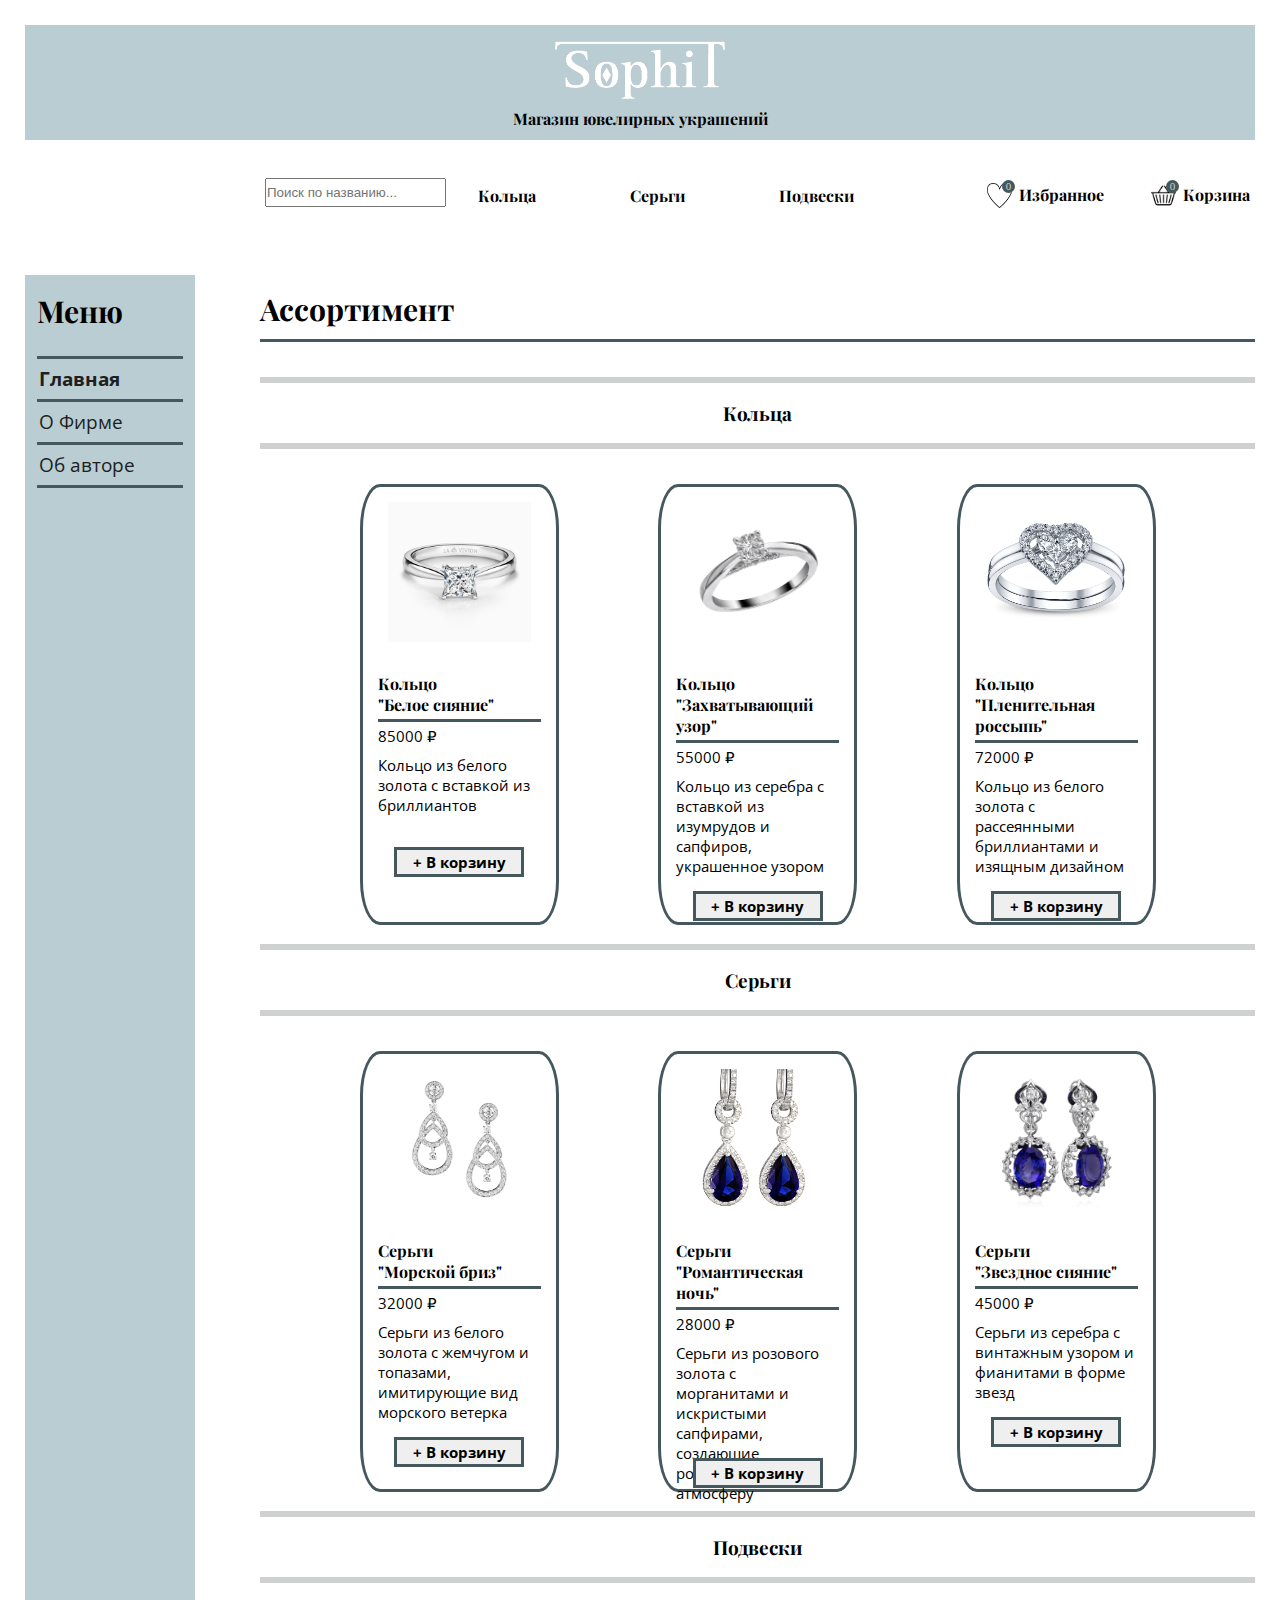
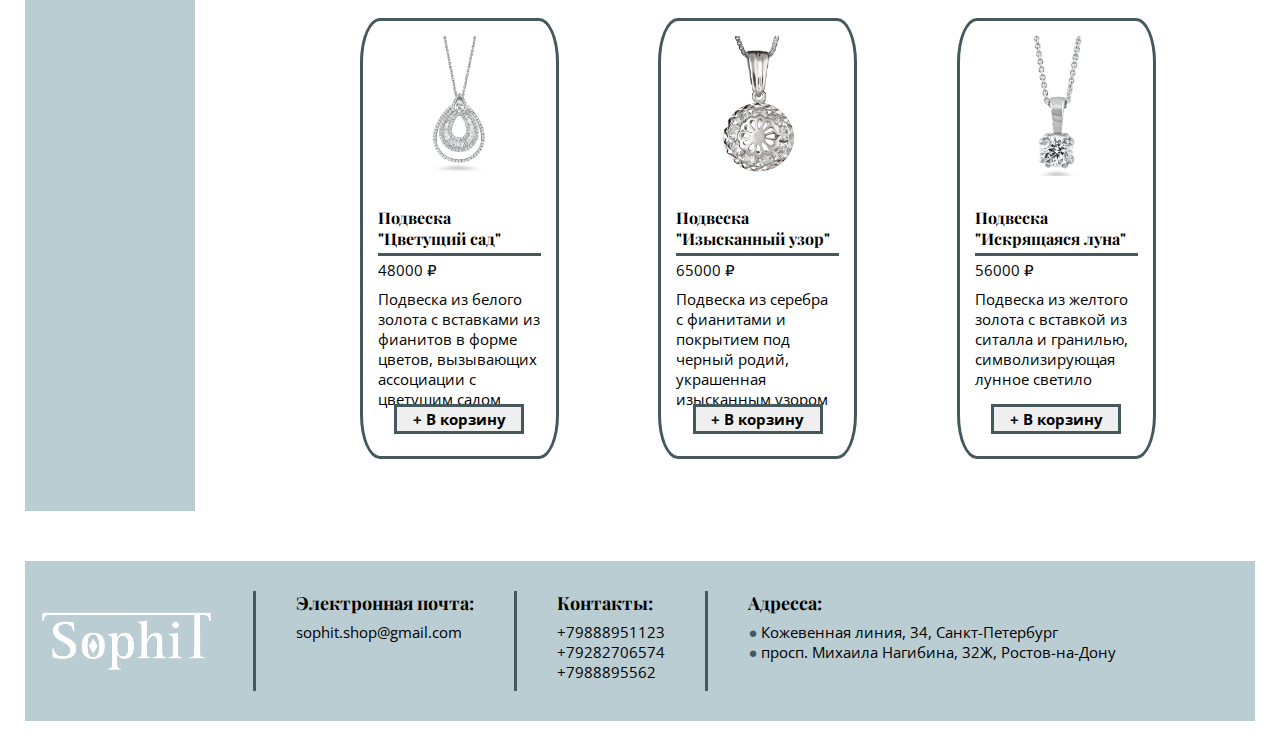
<file: index.html>
<!DOCTYPE html>
<html lang="ru">

<head>

    <meta charset="UTF-8">

    <link rel="stylesheet" href="css/main.css">
    <link rel="stylesheet" href="css/fonts.css">

    <meta name="viewport" content="width=device-width initial-scale=1.0">
    <meta name="author" content="Grinko Maxim">
    <meta name="description" content="#">
    
    <title>Премиальный ювелирный интернет-магазин SOPHIT</title>

</head>

<body>

    <div class="header">

        <div class="presentation">

            <img src="img/logos/sophit.png" alt="Изображение не загрузилось">
            <p>Магазин ювелирных украшений</p>

        </div>

        <div class="header_nav">

            <div class="main_puncts">

                <ul>

                    <input type="text" placeholder="Поиск по названию...">

                    <li><a href="index.html#Rings" target="_self">Кольца</a></li>
                    <li><a href="index.html#Earrings" target="_self">Серьги</a></li>
                    <li><a href="index.html#Pendants" target="_self">Подвески</a></li>

                </ul>

            </div>

            <div class="sub_puncts">
                
                <div id="favourites">

                    <div>
                        0
                    </div>

                    <img src="img/logos/favourites.png" alt="Изображение не загрузилось :(">
                    <p>Избранное</p>

                </div>

                <div id="basket">

                    <div>
                        0
                    </div>

                    <img src="img/logos/basket.png" alt="Изображение не загрузилось :(">
                    <p>Корзина</p>

                </div>
                
            </div>

        </div>

    </div>

    <div class="main">

        <div class="side_nav">

            <h2>Меню</h2>

            <div id="nav_p1" style="font-weight: bold">

                <p><a href="index.html" target ="_self">Главная</a></p>

            </div>

            <div id="nav_p2">

                <p><a href="About us.html" target ="_self">O Фирме</a></p>

            </div>

            <div id="nav_p3">

                <p><a href="About author.html" target ="_self">Oб авторе</a></p>

            </div>

        </div>

        <div class="section">

            <div class="section_header">

                <h2>Ассортимент</h2>

            </div>

            <a name="Rings"></a>
            <div class="section_shop">

                <div class="prod_header">Кольца</div>

                <div class="prod_row">

                    <div class="prod">

                        <img src="img/jewellery/ring1.png" alt="Cant download:(">
                        <p class="prod_name">Кольцо</br> "Белое сияние"</p>
                        <p class="prod_cost"> 85000 ₽</p>
                        <p class="prod_descript">Кольцо из белого золота с вставкой из бриллиантов</p>

                        <button type="button" class="buy_button">+ В корзину </button>

                    </div>

                    <div class="prod">

                        <img src="img/jewellery/ring2.png" alt="Cant download:(">
                        <p class="prod_name">Кольцо</br> "Захватывающий узор"</p>
                        <p class="prod_cost">55000 ₽</p>
                        <p class="prod_descript">Кольцо из серебра с вставкой из изумрудов и сапфиров, украшенное узором</p>

                        <button type="button" class="buy_button">+ В корзину </button>

                    </div>

                    <div class="prod">

                        <img src="img/jewellery/ring3.png" alt="Cant download:(">
                        <p class="prod_name">Кольцо</br> "Пленительная россыпь"</p>
                        <p class="prod_cost">72000 ₽</p>
                        <p class="prod_descript">Кольцо из белого золота с рассеянными бриллиантами и изящным дизайном</p>

                        <button type="button" class="buy_button">+ В корзину </button>

                    </div>

                </div>

                <a name="Earrings"></a>
                <div class="prod_header">Серьги</div>

                <div class="prod_row">

                    <div class="prod">

                        <img src="img/jewellery/earring1.png" alt="Cant download:(">
                        <p class="prod_name">Серьги</br> "Морской бриз"</p>
                        <p class="prod_cost">32000 ₽</p>
                        <p class="prod_descript">Серьги из белого золота с жемчугом и топазами, имитирующие вид морского ветерка</p>

                        <button type="button" class="buy_button">+ В корзину </button>

                    </div>

                    <div class="prod">
                        <img src="img/jewellery/earring2.png" alt="Cant download:(">
                        <p class="prod_name">Серьги</br> "Романтическая ночь"</p>
                        <p class="prod_cost">28000 ₽</p>
                        <p class="prod_descript"> Серьги из розового золота с морганитами и искристыми сапфирами, создающие романтическую атмосферу</p>

                        <button type="button" class="buy_button">+ В корзину </button>

                    </div>

                    <div class="prod">

                        <img src="img/jewellery/earring3.png" alt="Cant download:(">
                        <p class="prod_name">Серьги</br> "Звездное сияние"</p>
                        <p class="prod_cost">45000 ₽</p>
                        <p class="prod_descript">Серьги из серебра с винтажным узором и фианитами в форме звезд</p>

                        <button type="button" class="buy_button">+ В корзину </button>

                    </div>

                </div>

                <a name="Pendants"></a>
                <div class="prod_header">Подвески</div>

                <div class="prod_row">

                    <div class="prod">

                        <img src="img/jewellery/pendant1.png" alt="Cant download:(">
                        <p class="prod_name">Подвеска</br> "Цветущий сад"</p>
                        <p class="prod_cost">48000 ₽</p>
                        <p class="prod_descript">Подвеска из белого золота с вставками из фианитов в форме цветов, вызывающих ассоциации с цветущим садом</p>

                        <button type="button" class="buy_button">+ В корзину </button>

                    </div>

                    <div class="prod">

                        <img src="img/jewellery/pendant2.png" alt="Cant download:(">
                        <p class="prod_name">Подвеска</br> "Изысканный узор"</p>
                        <p class="prod_cost">65000 ₽</p>
                        <p class="prod_descript">Подвеска из серебра с фианитами и покрытием под черный родий, украшенная изысканным узором</p>

                        <button type="button" class="buy_button">+ В корзину </button>

                    </div>

                    <div class="prod">

                        <img src="img/jewellery/pendant3.png" alt="Cant download:(">
                        <p class="prod_name">Подвеска</br> "Искрящаяся луна"</p>
                        <p class="prod_cost">56000 ₽</p>
                        <p class="prod_descript">Подвеска из желтого золота с вставкой из ситалла и гранилью, символизирующая лунное светило</p>

                        <button type="button" class="buy_button">+ В корзину </button>

                    </div>

                </div>

            </div>
            
        </div>

    </div>

    <div class="footer">

        <div class="presentation_footer">

             <img src="img/logos/sophit.png" alt="Изображение не загрузилось">

        </div>
        
        <div class=gmail>

             <h4>Электронная почта:</h4> 
             <a href="mailto:sophit.shop@gmail.com" target="_blank">sophit.shop@gmail.com</a>

        </div>

        <div class="tele">

             <h4>Контакты:</h4>
             <p>+79888951123</p>
             <p>+79282706574</p>
             <p>+7988895562</p>

        </div>

        <div class="addr">

            <h4>Адресса:</h4>
            <p>Кожевенная линия, 34, Санкт-Петербург</p>
            <p>просп. Михаила Нагибина, 32Ж, Ростов-на-Дону</p>

       </div>

    </div>

</body>

</html>
</file>
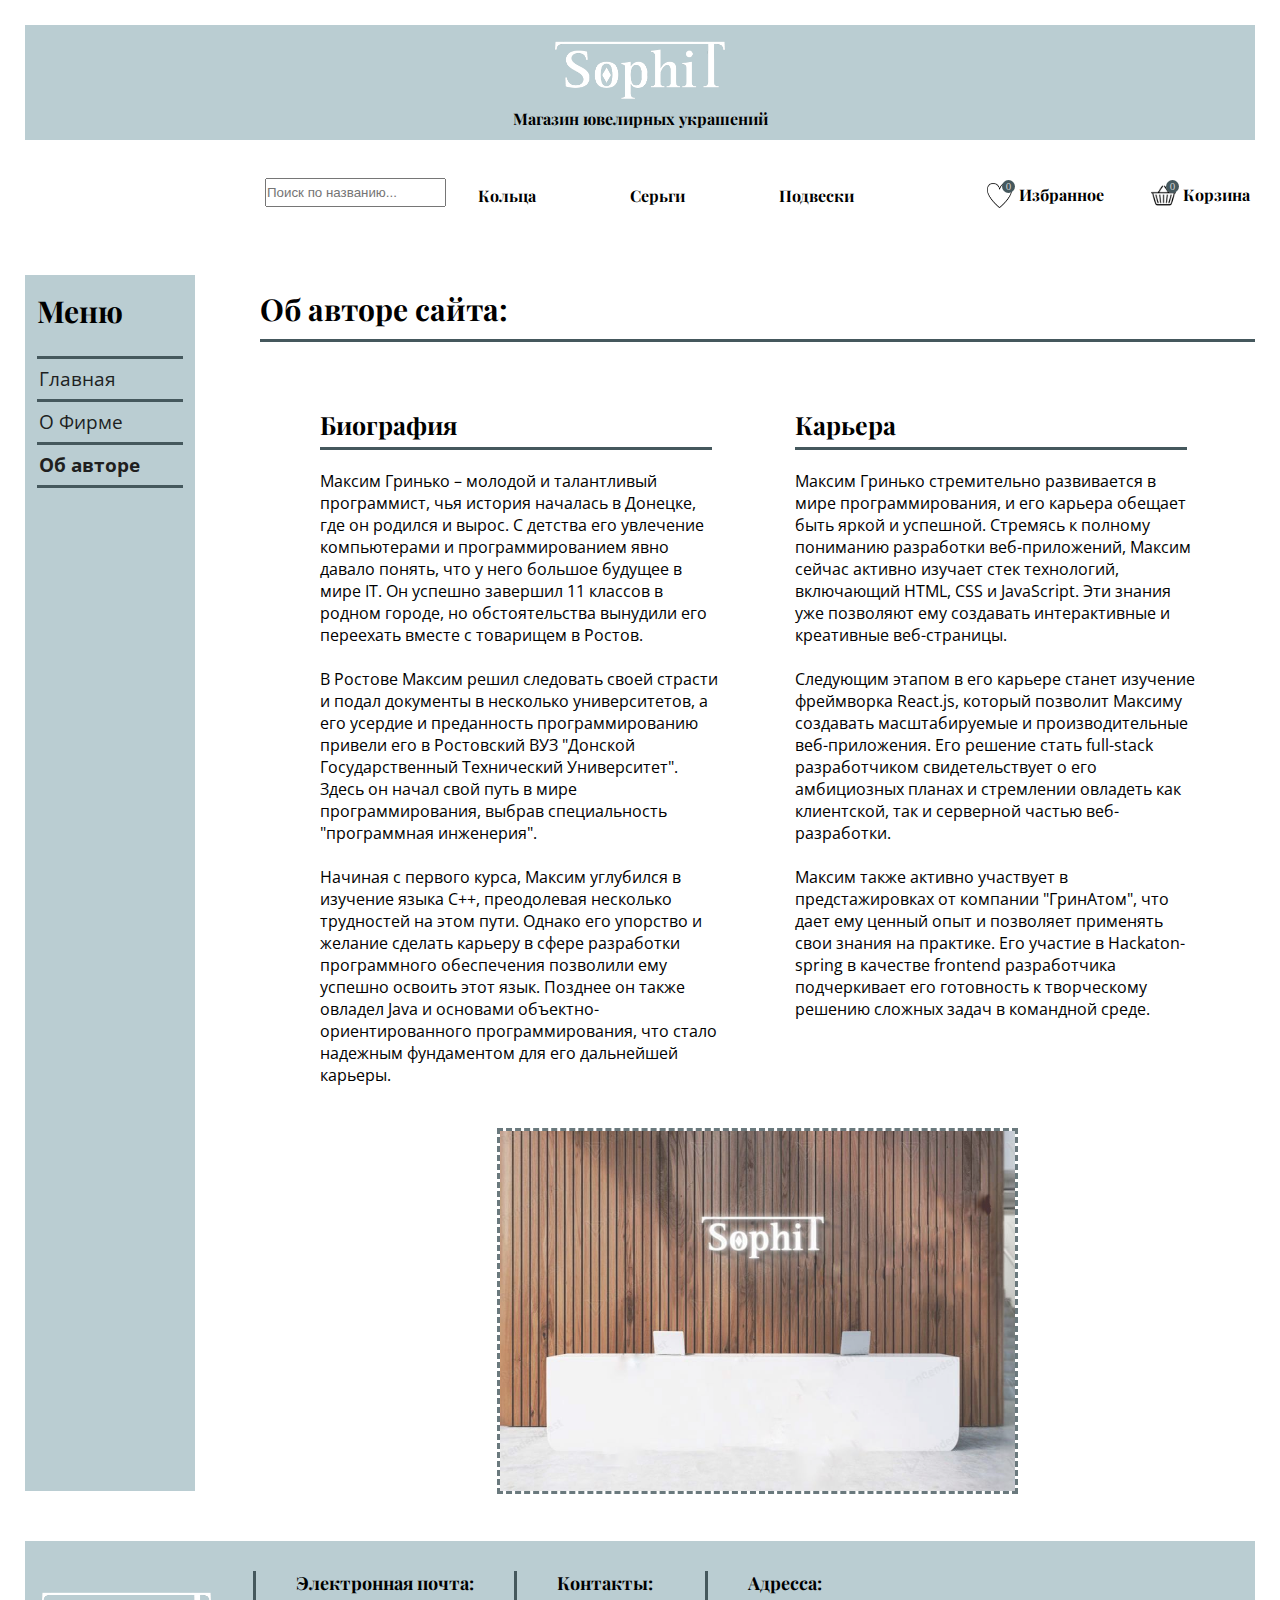
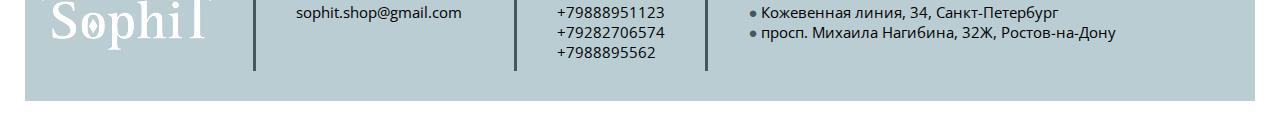
<file: About author.html>
<!DOCTYPE html>
<html lang="ru">

<head>
    <meta charset="UTF-8">
    <link rel="stylesheet" href="css/about.css">
    <link rel="stylesheet" href="css/fonts.css">
    <meta name="viewport" content="width=device-width initial-scale=1.0">
    <meta name="author" content="Grinko Maxim">
    <meta name="description" content="#">
    
    <title>Премиальный ювелирный интернет-магазин SOPHIT</title>
</head>

<body>

    <div class="header">

        <div class="presentation">

            <img src="img/logos/sophit.png" alt="Изображение не загрузилось">
            <p>Магазин ювелирных украшений</p>

        </div>

        <div class="header_nav">
            <div class="main_puncts">
                <ul>
                    <input type="text" placeholder="Поиск по названию...">
                    <li><a href="index.html#Rings" target="_self">Кольца</a></li>
                    <li><a href="index.html#Earrings" target="_self">Серьги</a></li>
                    <li><a href="index.html#Pendants" target="_self">Подвески</a></li>
                </ul>
            </div>
            <div class="sub_puncts">
                
                <div id="favourites">
                    <div>
                        0
                    </div>
                    <img src="img/logos/favourites.png" alt="Изображение не загрузилось :(">
                    <p>Избранное</p>

                </div>

                <div id="basket">
                    <div>
                        0
                    </div>
                    <img src="img/logos/basket.png" alt="Изображение не загрузилось :(">
                    <p>Корзина</p>

                </div>
                
                
            </div>

            

        </div>

    </div>

    <div class="main">
        <div class="side_nav">

            <h2>Меню</h2>

            <div id="nav_p1">
                <p><a href="index.html" target ="_self">Главная</a></p>
            </div>

            <div id="nav_p2">
                <p><a href="About us.html" target ="_self">O Фирме</a></p>
            </div>

            <div id="nav_p3" style="font-weight: bold">
                <p><a href="About author.html" target ="_self">Oб авторе</a></p>
            </div>

        </div>
        <div class="section">

            <div class="section_header">

                <h2>Об авторе сайта:</h2>

            </div>

            <div class="about_info">
                <div>

                    <h4>Биография</h4>
                    <p>

                        Максим Гринько – молодой и талантливый программист, чья история началась в Донецке, где он родился и вырос. С детства его увлечение компьютерами и программированием явно давало понять, что у него большое будущее в мире IT. Он успешно завершил 11 классов в родном городе, но обстоятельства вынудили его переехать вместе с товарищем в Ростов.<br><br>

                        В Ростове Максим решил следовать своей страсти и подал документы в несколько университетов, а его усердие и преданность программированию привели его в Ростовский ВУЗ "Донской Государственный Технический Университет". Здесь он начал свой путь в мире программирования, выбрав специальность "программная инженерия".<br><br>

                        Начиная с первого курса, Максим углубился в изучение языка C++, преодолевая несколько трудностей на этом пути. Однако его упорство и желание сделать карьеру в сфере разработки программного обеспечения позволили ему успешно освоить этот язык. Позднее он также овладел Java и основами объектно-ориентированного программирования, что стало надежным фундаментом для его дальнейшей карьеры.<br><br>

                    </p>

                </div>

                <div>

                    <h4>Карьера</h4>
                    <p>

                        Максим Гринько стремительно развивается в мире программирования, и его карьера обещает быть яркой и успешной. Стремясь к полному пониманию разработки веб-приложений, Максим сейчас активно изучает стек технологий, включающий HTML, CSS и JavaScript. Эти знания уже позволяют ему создавать интерактивные и креативные веб-страницы.<br><br>

                        Следующим этапом в его карьере станет изучение фреймворка React.js, который позволит Максиму создавать масштабируемые и производительные веб-приложения. Его решение стать full-stack разработчиком свидетельствует о его амбициозных планах и стремлении овладеть как клиентской, так и серверной частью веб-разработки. <br><br>

                        Максим также активно участвует в предстажировках от компании "ГринАтом", что дает ему ценный опыт и позволяет применять свои знания на практике. Его участие в Hackaton-spring в качестве frontend разработчика подчеркивает его готовность к творческому решению сложных задач в командной среде. <br><br>

                    </p>

                </div>
                

            </div>
            <div class="section_footer">

                <img src="img/pictures/office_logo.jpg" id="office_logo" alt="Изображение не загрузилось:(">

            </div>

            
            
        </div>

    </div>

    <div class="footer">
        <div class="presentation_footer">
             <img src="img/logos/sophit.png" alt="Изображение не загрузилось">
        </div>
        
        <div class=gmail>

             <h4>Электронная почта:</h4> 
             <a href="mailto:sophit.shop@gmail.com" target="_blank">sophit.shop@gmail.com</a>

        </div>
        <div class="tele">

             <h4>Контакты:</h4>
             <p>+79888951123</p>
             <p>+79282706574</p>
             <p>+7988895562</p>

        </div>
        <div class="addr">

            <h4>Адресса:</h4>
            <p>Кожевенная линия, 34, Санкт-Петербург</p>
            <p>просп. Михаила Нагибина, 32Ж, Ростов-на-Дону</p>

       </div>

    </div>



</body>

</html>
</file>
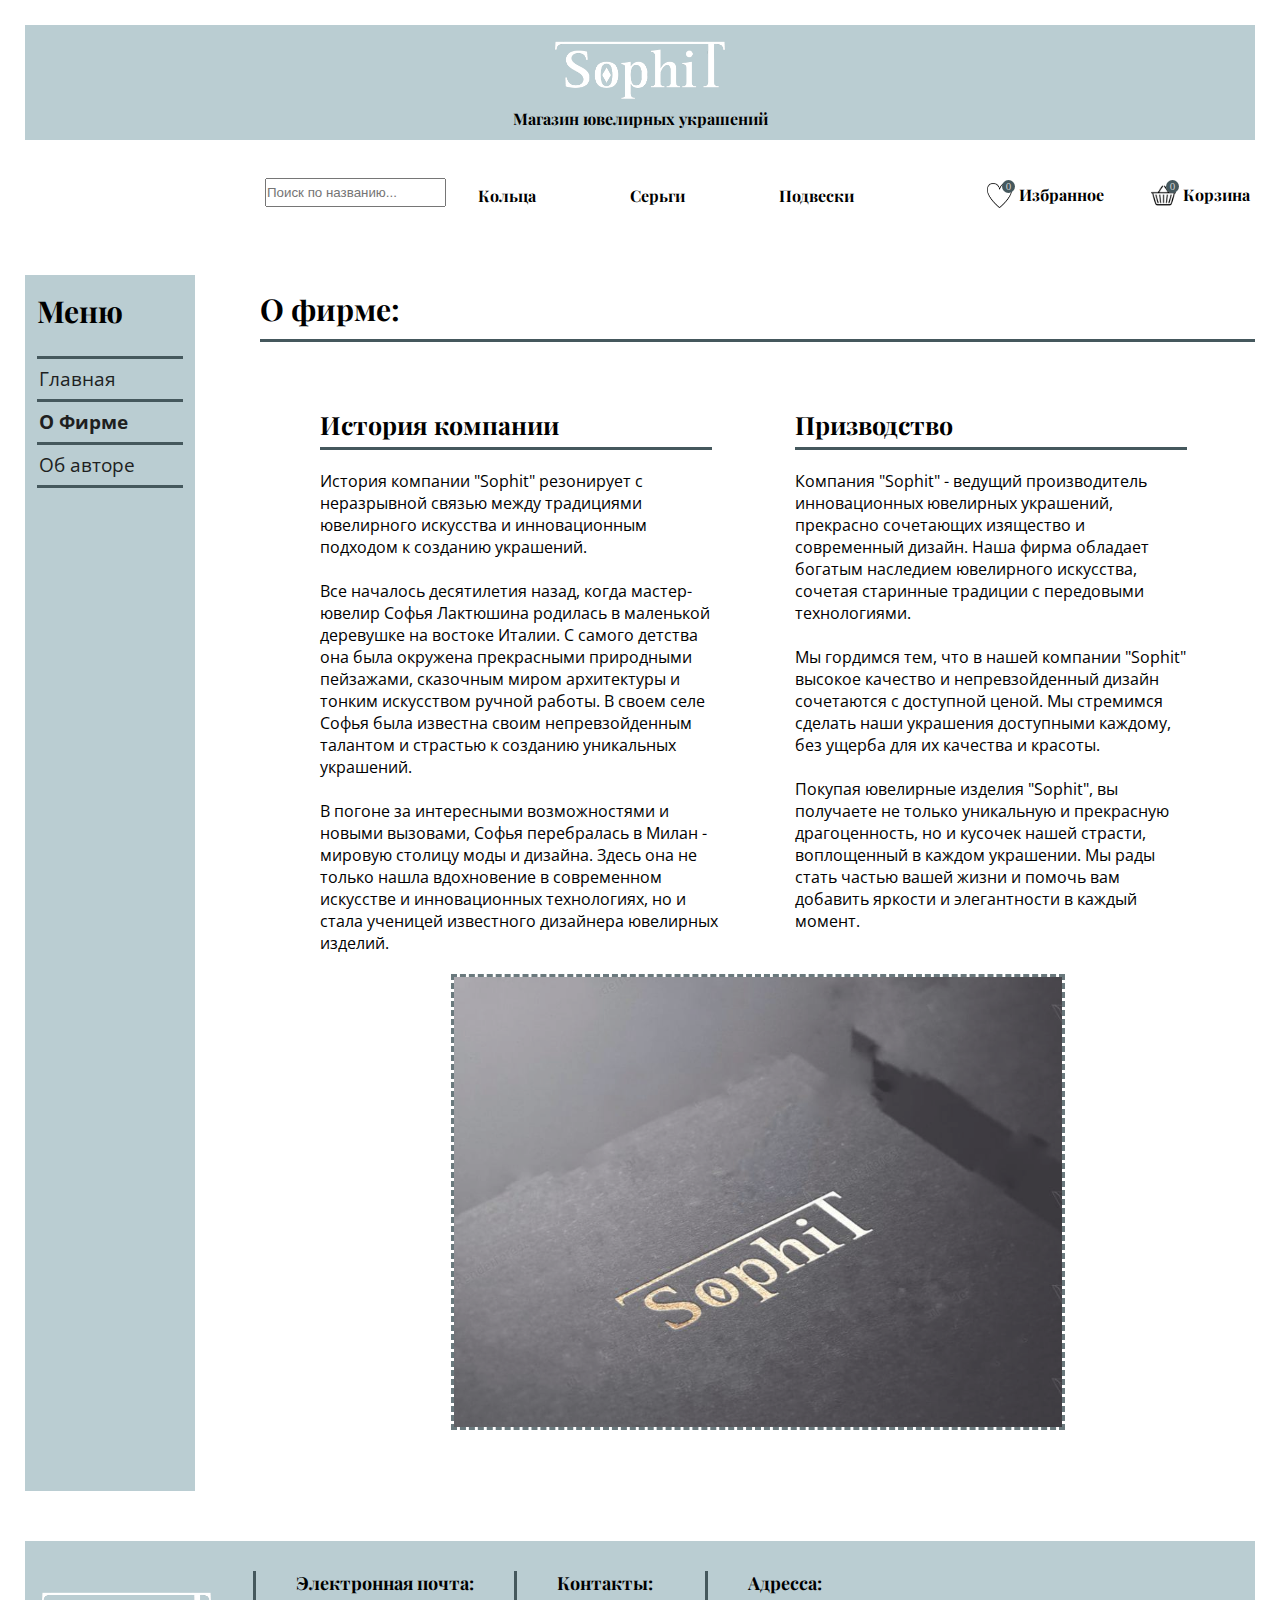
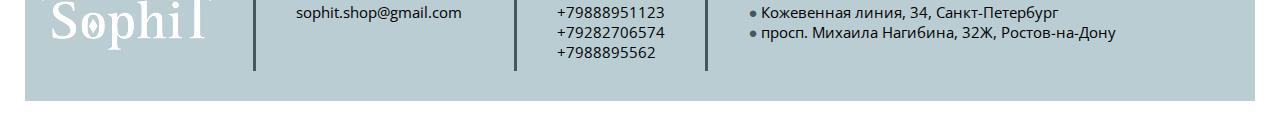
<file: About us.html>
<!DOCTYPE html>
<html lang="ru">

<head>
    <meta charset="UTF-8">
    <link rel="stylesheet" href="css/about.css">
    <link rel="stylesheet" href="css/fonts.css">
    <meta name="viewport" content="width=device-width initial-scale=1.0">
    <meta name="author" content="Grinko Maxim">
    <meta name="description" content="#">
    
    <title>Премиальный ювелирный интернет-магазин SOPHIT</title>
</head>

<body>

    <div class="header">

        <div class="presentation">

            <img src="img/logos/sophit.png" alt="Изображение не загрузилось:(">
            <p>Магазин ювелирных украшений</p>

        </div>

        <div class="header_nav">
            <div class="main_puncts">
                <ul>
                    <input type="text" placeholder="Поиск по названию...">
                    <li><a href="index.html#Rings" target="_self">Кольца</a></li>
                    <li><a href="index.html#Earrings" target="_self">Серьги</a></li>
                    <li><a href="index.html#Pendants" target="_self">Подвески</a></li>
                </ul>
            </div>
            <div class="sub_puncts">
                
                <div id="favourites">
                    <div>
                        0
                    </div>
                    <img src="img/logos/favourites.png" alt="Изображение не загрузилось :(">
                    <p>Избранное</p>

                </div>

                <div id="basket">
                    <div>
                        0
                    </div>
                    <img src="img/logos/basket.png" alt="Изображение не загрузилось :(">
                    <p>Корзина</p>

                </div>
                
                
            </div>

            

        </div>

    </div>

    <div class="main">
        <div class="side_nav">

            <h2>Меню</h2>

            <div id="nav_p1">
                <p><a href="index.html" target ="_self">Главная</a></p>
            </div>

            <div id="nav_p2"  style="font-weight: bold">
                <p><a href="About us.html" target ="_self">O Фирме</a></p>
            </div>

            <div id="nav_p3">
                <p><a href="About author.html" target ="_self">Oб авторе</a></p>
            </div>

        </div>
        <div class="section">

            <div class="section_header">

                <h2>О фирме:</h2>

            </div>

            <div class="about_info">
                <div>

                    <h4>История компании</h4>
                    <p>История компании "Sophit" резонирует с неразрывной связью между традициями ювелирного искусства и инновационным подходом к созданию украшений.<br><br>

                        Все началось десятилетия назад, когда мастер-ювелир Софья Лактюшина родилась в маленькой деревушке на востоке Италии. С самого детства она была окружена прекрасными природными пейзажами, сказочным миром архитектуры и тонким искусством ручной работы. В своем селе Софья была известна своим непревзойденным талантом и страстью к созданию уникальных украшений.<br><br>
                        
                        В погоне за интересными возможностями и новыми вызовами, Софья перебралась в Милан - мировую столицу моды и дизайна. Здесь она не только нашла вдохновение в современном искусстве и инновационных технологиях, но и стала ученицей известного дизайнера ювелирных изделий.</p>

                </div>

                <div>

                    <h4>Призводство</h4>
                    <p>
                        Компания "Sophit" - ведущий производитель инновационных ювелирных украшений, прекрасно сочетающих изящество
                         и современный дизайн. Наша фирма обладает богатым наследием ювелирного искусства, сочетая старинные традиции с передовыми технологиями.<br><br>

                        Мы гордимся тем, что в нашей компании "Sophit" высокое качество и непревзойденный дизайн сочетаются
                         с доступной ценой. Мы стремимся сделать наши украшения доступными каждому, без ущерба для их качества и красоты.<br><br>

                        Покупая ювелирные изделия "Sophit", вы получаете не только уникальную и прекрасную драгоценность, но и кусочек нашей страсти, 
                         воплощенный в каждом украшении. Мы рады стать частью вашей жизни и помочь вам добавить яркости и элегантности в каждый момент.<br><br>
                    </p>

                </div>
                

            </div>
            <div class="section_footer">

                    <img src="img/pictures/black_box_logo.jpg" id="black_box_logo" alt="Изображение не загрузилось:(">

            </div>

            
            
        </div>

    </div>

    <div class="footer">
        <div class="presentation_footer">
             <img src="img/logos/sophit.png" alt="Изображение не загрузилось">
        </div>
        
        <div class=gmail>

             <h4>Электронная почта:</h4> 
             <a href="mailto:sophit.shop@gmail.com" target="_blank">sophit.shop@gmail.com</a>

        </div>
        <div class="tele">

             <h4>Контакты:</h4>
             <p>+79888951123</p>
             <p>+79282706574</p>
             <p>+7988895562</p>

        </div>
        <div class="addr">

            <h4>Адресса:</h4>
            <p>Кожевенная линия, 34, Санкт-Петербург</p>
            <p>просп. Михаила Нагибина, 32Ж, Ростов-на-Дону</p>

       </div>

    </div>



</body>

</html>
</file>
<file: css/main.css>
*{
    margin: 0;
    padding: 0;
}
/*Шапка сайта HEADER*/
.header{
    width: 100%;
    height: 250px;

    display: flex;
    flex-direction: column;

    
}
.header .presentation{
    height: 105px;
    padding-bottom:10px;
    margin:25px;
   
    text-align: center;
    position: relative;

    background: #BACDD2;
    
}

.header .presentation img{
    margin-top: 15px;
    height: 60px;
}

.header .presentation p{
    line-height:30px;

    font-weight: bold;
}

.header .header_nav{
    margin-top: 10px;
    width: 100%;
    height: 40px;
    
    display: flex;
    justify-content: space-between;
}
/*Верхняя навигационная панель HEADER_NAV*/
.header_nav .main_puncts{
    margin-left:265px;

    display: flex;
    align-items: center;   
}

.header_nav .main_puncts ul{
    display: flex;
    list-style: none;
}

.header_nav .main_puncts ul li{
    padding: 7px 12px;

    cursor: pointer;

    font-weight: bold;
    
}
.header_nav .main_puncts ul li a{
    text-decoration: none;
    color:black;
}

.header_nav .main_puncts ul li:hover{
    box-shadow: 0 2px #45585D;

    transition: 0.3s;
}

.header_nav .main_puncts ul input{
    margin-right: 20px;
    height:25px;
}

.header_nav .main_puncts ul li:not(:last-of-type){
    margin-right:70px;
}

.header_nav .sub_puncts{
    height: 40px;
    margin-right: 25px;
    width:fit-content;

    display: flex;

    align-items: center;
}

.header_nav .sub_puncts div:not(:last-of-type){
    margin-right: 40px;
}

.header_nav #basket,#favourites{
    position: relative;
    display: flex;
    align-items: center;

    cursor: pointer;
}
.header_nav #basket div,#favourites div{
    height:13px;
    width:13px;

    position: absolute;
    left:17px;
    bottom: 22px;
    
    background:#45585D;
    
    font-size: 11px;
    color:#CFD0D0;
    text-align: center;
    border-radius: 50%;
}
.header_nav .sub_puncts p{
    height: 36px;
    padding: 2px 5px;

    font-weight: bold;
    line-height: 36px;
}
.header_nav .sub_puncts img{
    height:25px;
    width:25px;
    padding: 2px 2px;
}

.header_nav .sub_puncts #basket:hover,#favourites:hover{
    box-shadow:0px 2px #45585D;

    transition: 0.3s;
}
/*Основная часть сайта MAIN*/
.main{
    display: flex;
}
/*Информативная часть основной части сайта SECTION*/
.section{
    height:1820px;
    width: 85%;
    margin:25px 25px 0 40px;
}
/*Боковая навигационная панель основной части сайта SIDE_NAV*/
.side_nav{
    height: 1820px;
    width: 160px;;
    margin: 25px;
    padding-left:12px;
    padding-top:16px;
    padding-right: 12px;

    display: flex;
    flex-direction: column;
    align-items: left;

    background: #BACDD2;
}
.side_nav h2{
    margin-bottom: 25px;

    font-size: 30px;
}
.side_nav p{
    height:20px;

    line-height:20px;
    text-align: left;
}
.side_nav div{
    padding: 10px 2px;

    border-top: 3px #45585D solid;
}

.side_nav div:last-of-type{
    border-bottom: 3px #45585D solid;
}
.side_nav div:hover{
   font-weight: bold;
}

.side_nav a{
    text-decoration:none;
    color: rgb(32, 31, 31);
    font-size:19px;
}
/*Шапка информативной части сайта SECTION_HEADER*/
.section_header{
    width: 100%;
    height: 60px;
    padding-top: 4px;
    border-bottom: 3px #45585D solid;

    font-size: 20px;
    line-height: 60px;
}
/*Раздел с товарами информативной части сайта SECTION_SHOP*/
.section_shop{
    width: 100%;

    display: flex;
    flex-direction: column;
    align-items: center;
}
/*Шапка строки товаров PROD_HEADER*/
.prod_header{
    width: 100%;
    height:60px;
    margin: 35px 0;

    border-bottom: #CFD0D0 solid 6px;
    border-top: #CFD0D0 solid 6px;

    line-height: 60px;
    font-weight: bold;
    font-size: 19px;
    text-align: center;
}
/*Строка товаров PROD_ROW*/
.prod_row{
    height: 425px;
    width: 80%;

    display: flex;
    justify-content: center;
}
/*Карточка товара PROD*/
.prod{
    width:25%;
    height: 375px;
    padding:15px 15px 45px 15px;

    display: flex;
    flex-direction: column;

    border: solid #45585D 3px;
    border-radius: 10%;

    cursor: pointer;
}

.prod:hover{
    border: 3px solid #45585d48;

    transition: 0.3s;
}

.prod:not(:last-of-type){
    margin-right: 12.5%;
}

.prod>img{
    padding:0 10px;
    margin-bottom: 25px;
    height:160px;
    height:140px;
}

.prod_name{
    padding-bottom:4px;
    padding-top:6px;

    font-weight: bold;

    border-bottom: 3px #45585D solid;
}
.prod_cost{
    padding-top:4px;
    padding-bottom:4px;
    margin-bottom:5px;
}
.prod .buy_button{
    padding:2px 5px 5px 5px;;
    margin-top:15px;
    width:130px;
    height:30px;

    text-align: center;
    align-self: center;

    font-size:15px;
    font-weight:bold;

    cursor: pointer;

    background-color: none;

    border: 3px #45585D solid;
}
.prod .buy_button:active{
    background-color:#45585D;

    transition: 0.15s;

    color:#CFD0D0;

    border: 3px #CFD0D0 solid;
}
.prod_descript{
    height:100px;
}
/*Нижняя часть сайта - подвал FOOTER*/
.footer{
    height:140px;
    margin:25px;
    padding:10px;
    padding-left: 15px;

    background: #BACDD2;

    display: flex;
    align-items: center;
}

.footer h4{
    margin-bottom: 7px;

    font-size: 18px;
}
.footer .presentation_footer{
    display: flex;
    align-items: center;
    justify-content: center;
}
.footer .presentation_footer img{
    height: 60px;
}
.footer div:not(:last-of-type){
    margin-right: 40px;
    padding-right:40px;
    border-right:3px #45585D solid;
}
.footer div{
    height:100px;
    

    display: flex;
    justify-content: top;
    align-items: left;
    flex-direction: column;
}
.footer a{
    color:black;
    text-decoration: none;
}
.footer .addr p::before{
    content: "● ";
    color:  #45585D;
}
</file>
<file: css/fonts.css>
@import url('https://fonts.googleapis.com/css2?family=Open+Sans:wght@300;400;700&family=Playfair+Display:wght@500;700;800&display=swap');


.presentation p, .section_header h2, .side_nav h2, .prod_header, .footer h4, .prod_name, .header_nav p, .header_nav li{
    font-family: 'Playfair Display', serif;
}

.side_nav div, .prod_cost, .buy_button, .prod_descript, .gmail a,.tele p,.addr p{
    font-family: 'Open Sans', sans-serif;
    font-size: 15px;
}

.about_info h4{
    font-family: 'Playfair Display', serif;
    font-size:25px;
}

.about_info p{
    font-family: 'Open Sans', sans-serif;
    font-size: 16px;
}
</file>
<file: css/about.css>
*{
    margin: 0;
    padding: 0;
}
/*Верхняя часть сайта HEADER*/
.header{
    width: 100%;
    height: 250px;

    display: flex;
    flex-direction: column;  
}
.header .presentation{
    height: 105px;
    padding-bottom:10px;
    margin:25px;

    text-align: center;

    position: relative;

    background: #BACDD2;
    
}

.header .presentation img{
    margin-top: 15px;
    height: 60px;
}

.header .presentation p{
    line-height:30px;
    font-weight: bold;
}
/*Верхняя навигационная панель HEADER_NAV*/
.header .header_nav{
    margin-top: 10px;
    width: 100%;
    height: 40px;
    
    display: flex;
    justify-content: space-between;
}

.header_nav .main_puncts{
    margin-left:265px;

    display: flex;
    align-items: center;
}

.header_nav .main_puncts ul{
    display: flex;
    list-style: none;
}

.header_nav .main_puncts ul li{
    padding: 7px 12px;

    cursor: pointer;
    
    font-weight: bold;
}

.header_nav .main_puncts ul li a{
    text-decoration: none;
    color:black;
}

.header_nav .main_puncts ul li:hover{
    box-shadow: 0 2px #45585D;

    transition: 0.3s;
}

.header_nav .main_puncts ul input{
    margin-right: 20px;
    height:25px;
}

.header_nav .main_puncts ul li:not(:last-of-type){
    margin-right:70px;
}

.header_nav .sub_puncts{
    height: 40px;
    margin-right: 25px;
    width:fit-content;

    display: flex;
    align-items: center;
}

.header_nav .sub_puncts div:not(:last-of-type){
    margin-right: 40px;
}

.header_nav #basket,#favourites{
    position: relative;
    display: flex;
    align-items: center;

    cursor: pointer;
}

.header_nav #basket div,#favourites div{
    height:13px;
    width:13px;

    position: absolute;
    left:17px;
    bottom: 22px;

    background:#45585D;

    font-size: 11px;
    color:#CFD0D0;
    text-align: center;

    border-radius: 50%;
}

.header_nav .sub_puncts p{
    height: 36px;
    padding: 2px 5px;

    font-weight: bold;
    line-height: 36px;
}

.header_nav .sub_puncts img{
    height:25px;
    width:25px;
    padding: 2px 2px;
}

.header_nav .sub_puncts #basket:hover,#favourites:hover{
    box-shadow: 0 2px #45585D;

    transition: 0.3s;
}
/*Основная часть сайта MAIN*/
.main{
    display: flex;
}
/*Информативная часть основной части сайта SECTION*/
.section{
    height:1200px;
    width: 85%;
    margin:25px 25px 0 40px;

    display: flex;
    flex-direction: column;
    align-items: center;
}
/*Боковая навигационная панель боковой части сайта*/
.side_nav{
    height: 1200px;
    width: 160px;;
    margin: 25px;
    padding-left:12px;
    padding-top:16px;
    padding-right: 12px;

    display: flex;
    flex-direction: column;
    align-items: left;

    background: #BACDD2;
}

.side_nav h2{
    margin-bottom: 25px;

    font-size: 30px;
}

.side_nav p{
    height:20px;

    line-height:20px;
    text-align: left;
}
.side_nav div{
    padding: 10px 2px;

    border-top: 3px #45585D solid;
}

.side_nav div:last-of-type{
    border-bottom: 3px #45585D solid;
}
.side_nav div:hover{
   font-weight: bold;
}

.side_nav a{
    text-decoration:none;
    color: rgb(32, 31, 31);
    font-size:19px;
}
/*Шапка информативной части сайта SECTION_HEADER*/
.section_header{
    width: 100%;
    height: 60px;
    padding-top: 4px;
    border-bottom: 3px #45585D solid;

    font-size: 20px;
    line-height: 60px;
}
/*Главный раздел информативной части ABOUT_INFO*/
.section .about_info{
    width:90%;
    margin: 50px 20px 10px 20px;  

    display: flex;
    justify-content: space-between;
    align-items: top;

}
.section .about_info div{
    height: fit-content;
    width:400px;
    padding:10px;

    border-radius:4%;
}

.section .about_info div h4{
    width:98%;
    padding: 6px 0;
    margin-bottom:20px;

    color: black;
    
    border-bottom:#45585D 3px solid;
}

.section .about_info div p{
    color: black;
}

/*Подвал информативной части SECTION_FOOTER*/
.section_footer{
    height:450px;
    width:90%;
    margin: 0 50px;

    display: flex;
    justify-content: center;
}

.section_footer #black_box_logo{
    height:100%;

    opacity: 0.8;

    border:dashed 3px #45585D;
}

.section_footer #office_logo{
    height:80%;

    opacity:0.8;

    border:dashed 3px #45585D;
}
/*Нижняя часть сайта - подвал FOOTER*/
.footer{
    height:140px;
    margin:25px;
    padding:10px;
    padding-left: 15px;

    background: #BACDD2;

    display: flex;
    align-items: center;
}

.footer h4{
    margin-bottom: 7px;

    font-size: 18px;
}

.footer .presentation_footer{
    display: flex;
    align-items: center;
    justify-content: center;
}

.footer .presentation_footer img{
    height: 60px;
}

.footer div:not(:last-of-type){
    margin-right: 40px;
    padding-right:40px;

    border-right:3px #45585D solid;
}

.footer div{
    height:100px;

    display: flex;
    justify-content: top;
    align-items: left;
    flex-direction: column;
}

.footer a{
    color:black;
    text-decoration: none;
}

.footer .addr p::before{
    content: "● ";
    color:  #45585D;
}
</file>
